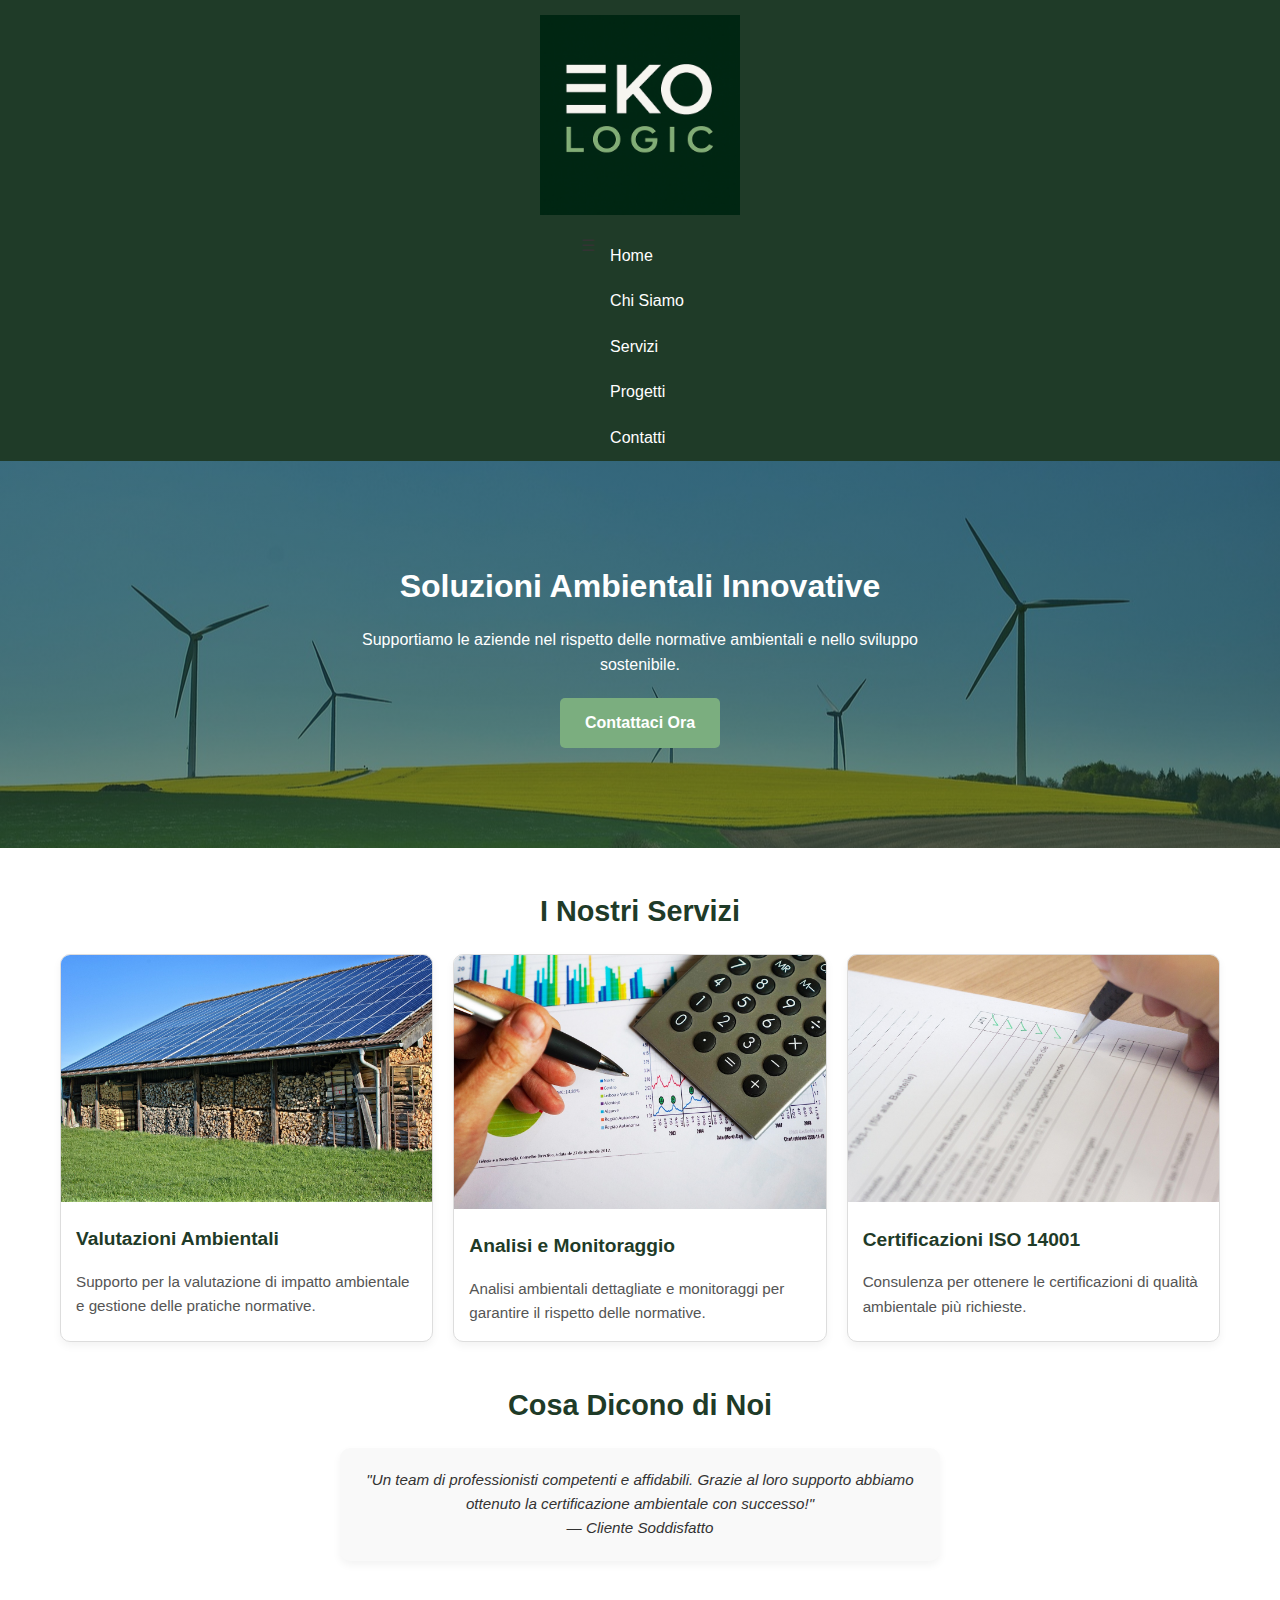
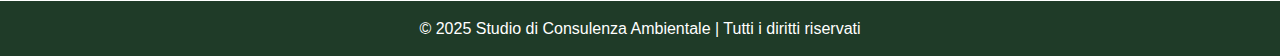
<file: index.html>
<!DOCTYPE html>
<html lang="it">
<head>
  <meta charset="UTF-8">
  <meta name="viewport" content="width=device-width, initial-scale=1.0">
  <title>Studio di Consulenza Ambientale</title>
  <link rel="stylesheet" href="styles.css">
</head>
<body>
<header>
  <img src="logo-eko.png" alt="Logo Studio EKOLOGIC">
</header>

<nav>
  <div class="menu-toggle">&#9776;</div> <!-- icona hamburger -->
  <div class="nav-links">
    <a href="#">Home</a>
    <a href="#">Chi Siamo</a>
    <a href="#">Servizi</a>
    <a href="#">Progetti</a>
    <a href="#">Contatti</a>
  </div>
</nav>


  <section class="hero">
    <h2>Soluzioni Ambientali Innovative</h2>
    <p>Supportiamo le aziende nel rispetto delle normative ambientali e nello sviluppo sostenibile.</p>
    <a href="#" class="button">Contattaci Ora</a>
  </section>

  <main class="container">
    <section class="section">
      <h2>I Nostri Servizi</h2>
      <div class="services">
        <div class="service-card">
          <img src="servizio1.jpg" alt="Valutazioni Ambientali">
          <h3>Valutazioni Ambientali</h3>
          <p>Supporto per la valutazione di impatto ambientale e gestione delle pratiche normative.</p>
        </div>
        <div class="service-card">
          <img src="servizio2.jpg" alt="Analisi e Monitoraggio">
          <h3>Analisi e Monitoraggio</h3>
          <p>Analisi ambientali dettagliate e monitoraggi per garantire il rispetto delle normative.</p>
        </div>
        <div class="service-card">
          <img src="servizio3.jpg" alt="Certificazioni ISO 14001">
          <h3>Certificazioni ISO 14001</h3>
          <p>Consulenza per ottenere le certificazioni di qualità ambientale più richieste.</p>
        </div>
      </div>
    </section>

    <!-- Sezione Testimonial (opzionale) -->
    <section class="section">
      <h2>Cosa Dicono di Noi</h2>
      <div class="testimonial">
        <p>"Un team di professionisti competenti e affidabili. Grazie al loro supporto abbiamo ottenuto la certificazione ambientale con successo!"</p>
        <p>— Cliente Soddisfatto</p>
      </div>
    </section>
  </main>

  <footer>
    &copy; 2025 Studio di Consulenza Ambientale | Tutti i diritti riservati
  </footer>
  <script>
  const menuToggle = document.querySelector('.menu-toggle');
  const navLinks = document.querySelector('.nav-links');

  menuToggle.addEventListener('click', () => {
    navLinks.classList.toggle('active');
  });
</script>

</body>
</html>
</file>
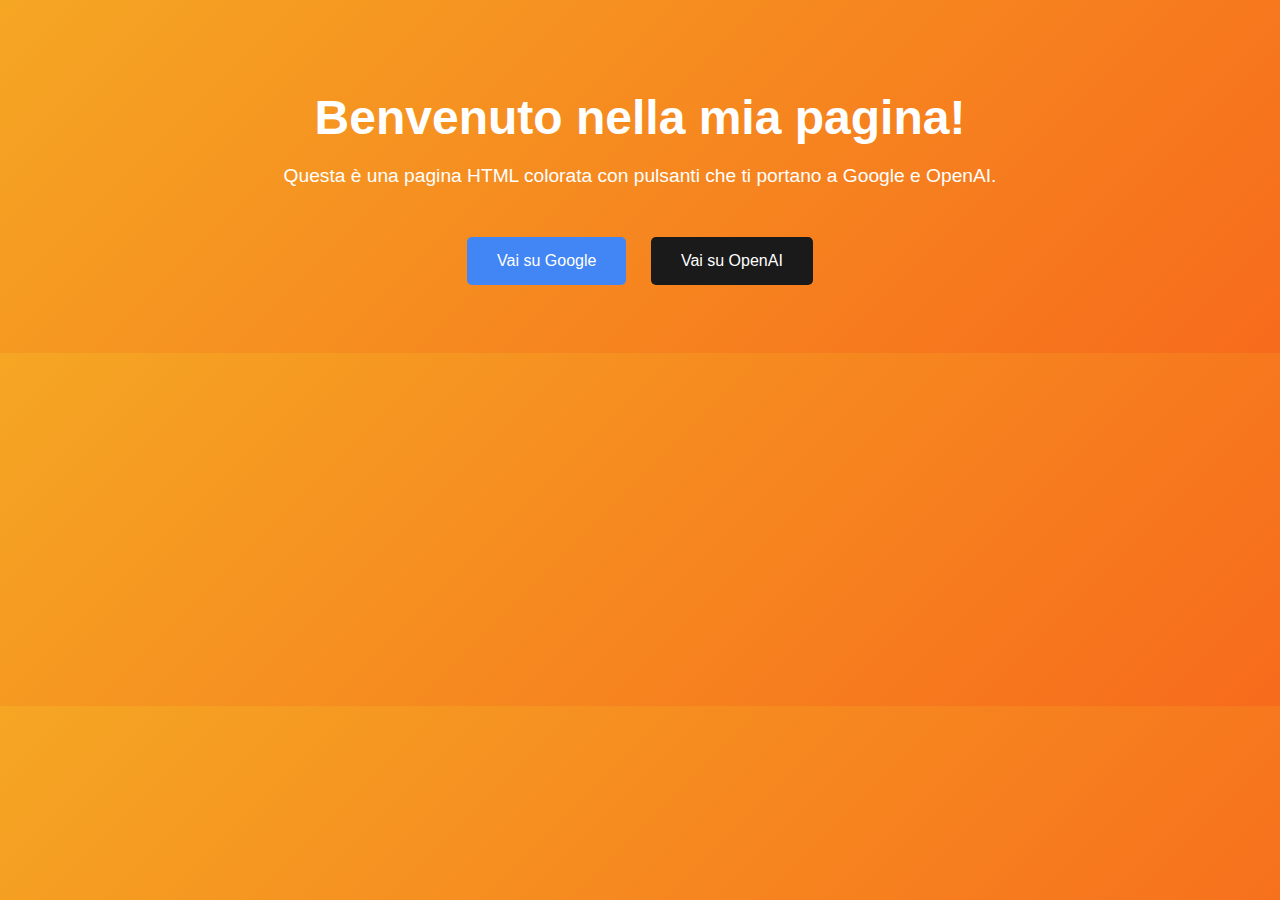
<file: website.html>
<!DOCTYPE html>
<html lang="it">
<head>
  <meta charset="UTF-8">
  <title>La Mia Pagina Colorata</title>
  <style>
    body {
      background: linear-gradient(135deg, #f5a623, #f76b1c);
      font-family: 'Segoe UI', sans-serif;
      color: #fff;
      text-align: center;
      padding: 50px;
    }

    h1 {
      font-size: 3em;
      margin-bottom: 20px;
    }

    p {
      font-size: 1.2em;
      margin-bottom: 40px;
    }

    .button {
      display: inline-block;
      margin: 10px;
      padding: 15px 30px;
      font-size: 1em;
      color: #fff;
      background-color: #4CAF50;
      border: none;
      border-radius: 5px;
      text-decoration: none;
      transition: background-color 0.3s ease;
    }

    .button:hover {
      background-color: #45a049;
    }

    .button.google {
      background-color: #4285F4;
    }

    .button.google:hover {
      background-color: #357ae8;
    }

    .button.openai {
      background-color: #1a1a1a;
    }

    .button.openai:hover {
      background-color: #000000;
    }
  </style>
</head>
<body>
  <h1>Benvenuto nella mia pagina!</h1>
  <p>Questa è una pagina HTML colorata con pulsanti che ti portano a Google e OpenAI.</p>
  <a href="https://www.google.com" class="button google" target="_blank">Vai su Google</a>
  <a href="https://www.openai.com" class="button openai" target="_blank">Vai su OpenAI</a>
</body>
</html>
</file>
<file: styles.css>
/* Reset base */
* {
  box-sizing: border-box;
  margin: 0;
  padding: 0;
}

body {
  font-family: 'Open Sans', Arial, sans-serif;
  color: #333;
  background-color: #ffffff;
  line-height: 1.6;
}

header {
  background-color: #1F3B28;
  text-align: center;
  padding: 15px 20px 5px 20px;  /* Ridotto il padding inferiore */
}

header img {
  max-width: 200px;
  width: 100%;
  height: auto;
}

nav {
  background-color: #1F3B28;
  display: flex;
  justify-content: center;
  flex-wrap: wrap;
  padding-top: 5px;  /* Ridotto lo spazio sopra i link */
}

nav a {
  color: #ffffff;
  text-decoration: none;
  padding: 10px 15px;  /* Leggermente più compatto */
  display: block;
  transition: background-color 0.3s;
}

nav a:hover {
  background-color: #16371f;
}


/* Hero Section */
.hero {
  background: linear-gradient(rgba(31, 59, 40, 0.6), rgba(31, 59, 40, 0.6)), url('hero-image.jpg') center/cover no-repeat;
  color: white;
  text-align: center;
  padding: 100px 20px;
}

.hero h2 {
  font-size: 2rem;
  margin-bottom: 15px;
}

.hero p {
  max-width: 600px;
  margin: 0 auto;
  font-size: 1rem;
}

/* Container */
.container {
  max-width: 1200px;
  margin: 40px auto;
  padding: 0 20px;
}

/* Sections */
.section {
  margin-bottom: 40px;
}

.section h2 {
  text-align: center;
  margin-bottom: 20px;
  font-size: 1.8rem;
  color: #1F3B28;
}

/* Services */
.services {
  display: flex;
  flex-wrap: wrap;
  justify-content: center;
  gap: 20px;
}

.service-card {
  background-color: #ffffff;
  border: 1px solid #dddddd;
  border-radius: 10px;
  box-shadow: 0 4px 8px rgba(0,0,0,0.05);
  flex: 1 1 300px;
  transition: transform 0.3s;
  overflow: hidden;
}

.service-card:hover {
  transform: translateY(-5px);
}

.service-card img {
  width: 100%;
  height: auto;
}

.service-card h3 {
  margin: 15px;
  color: #1F3B28;
  font-size: 1.2rem;
}

.service-card p {
  margin: 0 15px 15px;
  font-size: 0.95rem;
  color: #555555;
}

/* Button */
.button {
  display: inline-block;
  background-color: #7BAE7F;
  color: white;
  padding: 12px 25px;
  border-radius: 5px;
  text-decoration: none;
  font-weight: 600;
  margin-top: 20px;
  transition: background-color 0.3s;
}

.button:hover {
  background-color: #689c6b;
}

/* Testimonial */
.testimonial {
  background-color: #f9f9f9;
  padding: 20px;
  border-radius: 10px;
  text-align: center;
  max-width: 600px;
  margin: 0 auto;
  box-shadow: 0 4px 8px rgba(0,0,0,0.05);
  font-style: italic;
  font-size: 0.95rem;
}

/* Footer */
footer {
  background-color: #1F3B28;
  color: white;
  text-align: center;
  padding: 15px;
  margin-top: 40px;
}

/* Responsive Fixes */
@media (max-width: 768px) {
  header img {
    max-width: 150px;
  }

  .hero {
    padding: 60px 20px;
  }

  .hero h2 {
    font-size: 1.6rem;
  }

  .hero p {
    font-size: 0.95rem;
  }

  .services {
    flex-direction: column;
    align-items: center;
  }

  .service-card {
    flex: 1 1 100%;
  }

  nav {
    flex-direction: column;
  }

  nav a {
    padding: 12px;
    text-align: center;
  }
}

@media (max-width: 480px) {
  .hero {
    padding: 40px 15px;
  }

  .hero h2 {
    font-size: 1.4rem;
  }

  .hero p {
    font-size: 0.9rem;
  }
}
</file>
